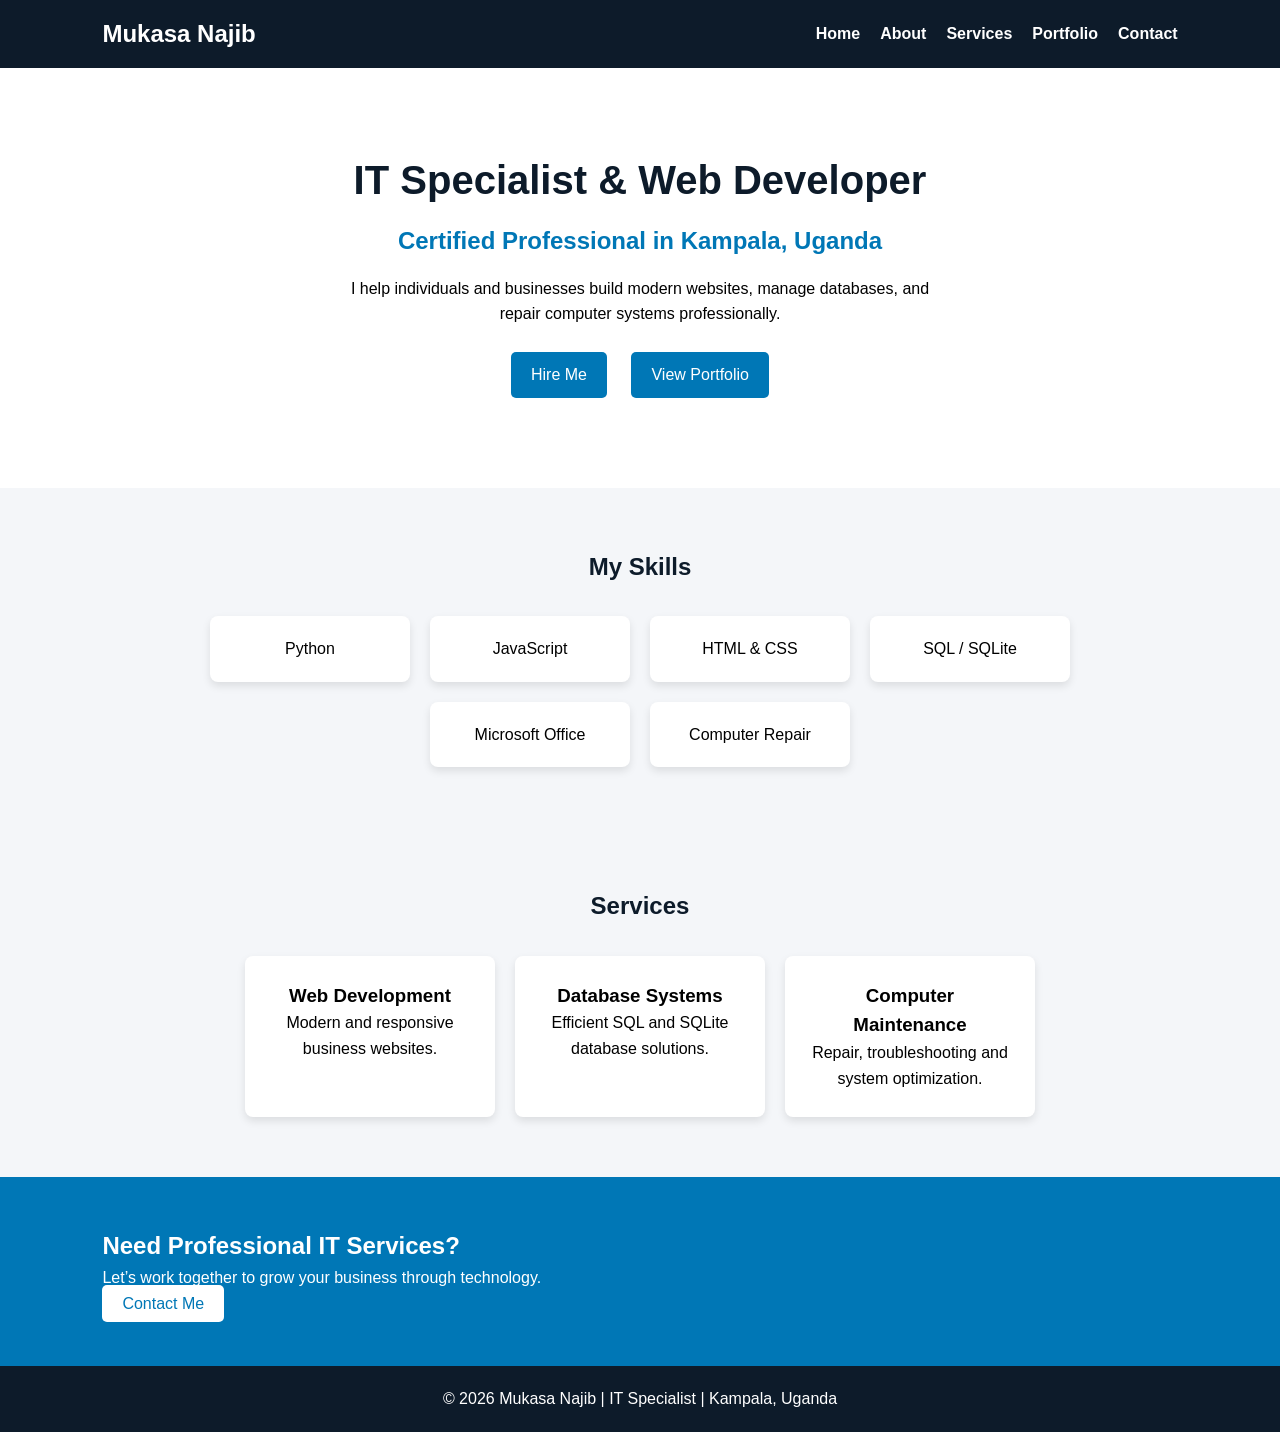
<file: ss.html>
<!DOCTYPE html>
<html lang="en">
<head>
<meta charset="UTF-8">
<meta name="viewport" content="width=device-width, initial-scale=1.0">
<title>Mukasa Najib | IT Specialist</title>

<style>
*{
    margin:0;
    padding:0;
    box-sizing:border-box;
    font-family: Arial, sans-serif;
}

body{
    line-height:1.6;
    background:#f4f6f9;
}

/* NAVBAR */
nav{
    background:#0d1b2a;
    color:white;
    padding:15px 8%;
    display:flex;
    justify-content:space-between;
    align-items:center;
}

nav ul{
    list-style:none;
    display:flex;
    gap:20px;
}

nav ul li a{
    color:white;
    text-decoration:none;
    font-weight:bold;
}

.menu-btn{
    display:none;
    font-size:24px;
    cursor:pointer;
}

/* HERO */
.hero{
    padding:80px 8%;
    text-align:center;
    background:white;
}

.hero h1{
    font-size:40px;
    color:#0d1b2a;
}

.hero h2{
    color:#0077b6;
    margin:10px 0;
}

.hero p{
    max-width:600px;
    margin:15px auto;
}

.btn{
    display:inline-block;
    margin:10px;
    padding:10px 20px;
    background:#0077b6;
    color:white;
    text-decoration:none;
    border-radius:5px;
}

/* SECTION */
.section{
    padding:60px 8%;
    text-align:center;
}

.section h2{
    margin-bottom:30px;
    color:#0d1b2a;
}

/* SKILLS */
.skills{
    display:flex;
    justify-content:center;
    flex-wrap:wrap;
    gap:20px;
}

.skill-card{
    background:white;
    padding:20px;
    width:200px;
    border-radius:8px;
    box-shadow:0 4px 8px rgba(0,0,0,0.1);
}

/* SERVICES */
.services{
    display:flex;
    justify-content:center;
    flex-wrap:wrap;
    gap:20px;
}

.service-card{
    background:white;
    padding:25px;
    width:250px;
    border-radius:8px;
    box-shadow:0 4px 8px rgba(0,0,0,0.1);
}

/* CTA */
.cta{
    background:#0077b6;
    color:white;
    padding:50px 8%;
}

.cta a{
    background:white;
    color:#0077b6;
    padding:10px 20px;
    text-decoration:none;
    border-radius:5px;
}

/* FOOTER */
footer{
    background:#0d1b2a;
    color:white;
    text-align:center;
    padding:20px;
}

/* RESPONSIVE */
@media(max-width:768px){
    nav ul{
        display:none;
        flex-direction:column;
        background:#0d1b2a;
        position:absolute;
        top:60px;
        right:8%;
        padding:20px;
    }

    nav ul.active{
        display:flex;
    }

    .menu-btn{
        display:block;
    }
}
</style>
</head>

<body>

<!-- NAVBAR -->
<nav>
    <h2>Mukasa Najib</h2>
    <ul id="menu">
        <li><a href="#">Home</a></li>
        <li><a href="#">About</a></li>
        <li><a href="#">Services</a></li>
        <li><a href="#">Portfolio</a></li>
        <li><a href="#">Contact</a></li>
    </ul>
    <div class="menu-btn" onclick="toggleMenu()">☰</div>
</nav>

<!-- HERO -->
<section class="hero">
    <h1>IT Specialist & Web Developer</h1>
    <h2>Certified Professional in Kampala, Uganda</h2>
    <p>
        I help individuals and businesses build modern websites,
        manage databases, and repair computer systems professionally.
    </p>
    <a href="#" class="btn">Hire Me</a>
    <a href="#" class="btn">View Portfolio</a>
</section>

<!-- SKILLS -->
<section class="section">
    <h2>My Skills</h2>
    <div class="skills">
        <div class="skill-card">Python</div>
        <div class="skill-card">JavaScript</div>
        <div class="skill-card">HTML & CSS</div>
        <div class="skill-card">SQL / SQLite</div>
        <div class="skill-card">Microsoft Office</div>
        <div class="skill-card">Computer Repair</div>
    </div>
</section>

<!-- SERVICES -->
<section class="section">
    <h2>Services</h2>
    <div class="services">
        <div class="service-card">
            <h3>Web Development</h3>
            <p>Modern and responsive business websites.</p>
        </div>
        <div class="service-card">
            <h3>Database Systems</h3>
            <p>Efficient SQL and SQLite database solutions.</p>
        </div>
        <div class="service-card">
            <h3>Computer Maintenance</h3>
            <p>Repair, troubleshooting and system optimization.</p>
        </div>
    </div>
</section>

<!-- CTA -->
<section class="cta">
    <h2>Need Professional IT Services?</h2>
    <p>Let’s work together to grow your business through technology.</p>
    <a href="#">Contact Me</a>
</section>

<!-- FOOTER -->
<footer>
    <p>© 2026 Mukasa Najib | IT Specialist | Kampala, Uganda</p>
</footer>

<script>
function toggleMenu(){
    document.getElementById("menu").classList.toggle("active");
}
</script>

</body>
</html>
</file>
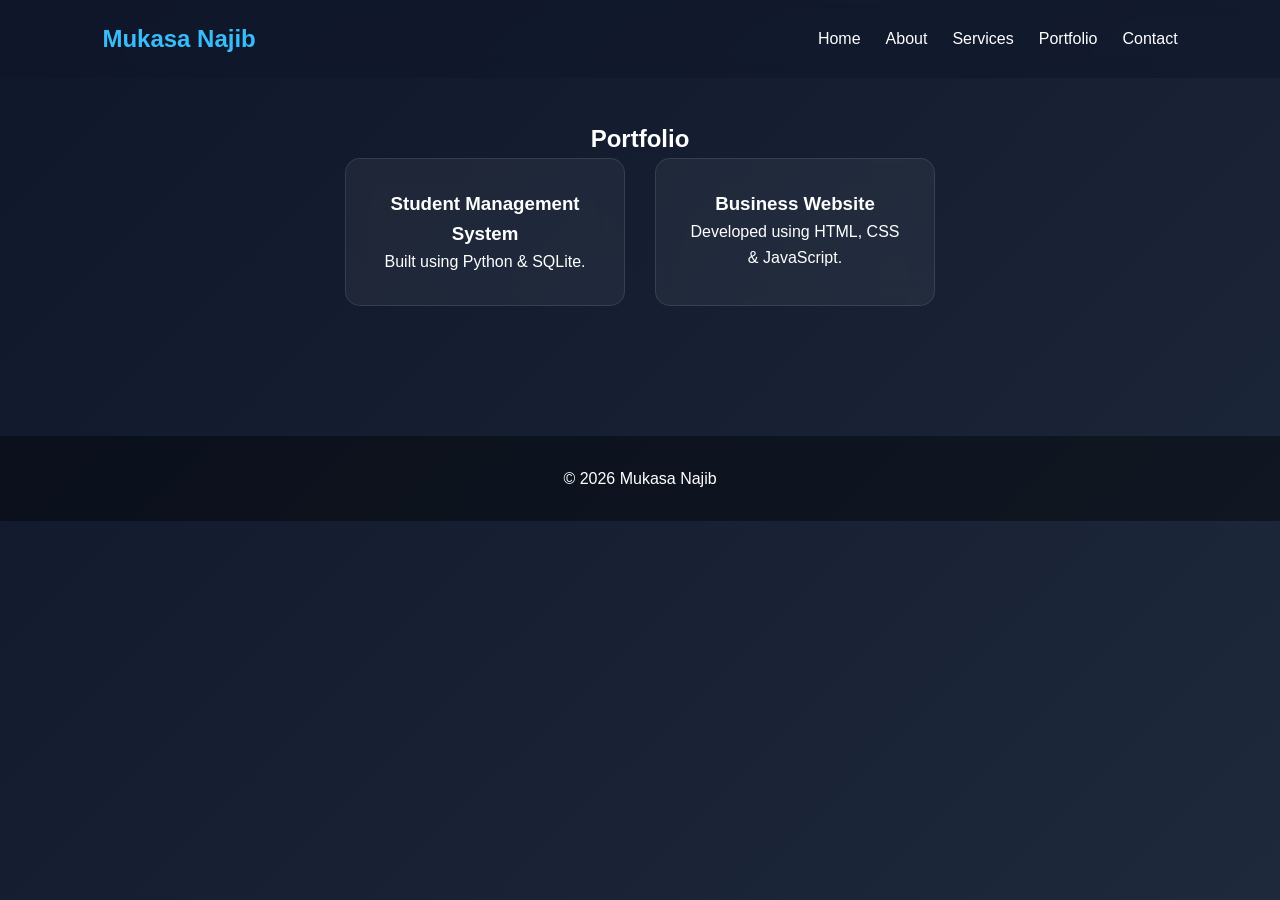
<file: My_web/portfolio.html>
<! html>
<html>
<head>
    <title>About | Mukasa Najib</title>
    <link rel="stylesheet" href="style.css">
</head>
<body>

<nav>
    <h2>Mukasa Najib</h2>
    <ul id="menu">
        <li><a href="index.html">Home</a></li>
        <li><a href="about.html">About</a></li>
        <li><a href="services.html">Services</a></li>
        <li><a href="portfolio.html">Portfolio</a></li>
        <li><a href="contact.html">Contact</a></li>
    </ul>
    <div class="menu-btn" onclick="toggleMenu()">☰</div>
</nav>
<section class="section fade-in">
    <h1>Portfolio</h1>

    <div class="card-container">
        <div class="card fade-in">
            <h3>Student Management System</h3>
            <p>Built using Python & SQLite.</p>
        </div>

        <div class="card fade-in">
            <h3>Business Website</h3>
            <p>Developed using HTML, CSS & JavaScript.</p>
        </div>
    </div>
</section>


<footer>
    <p>© 2026 Mukasa Najib</p>
</footer>

<script src="main.js"></script>
</body>
</html>
</file>
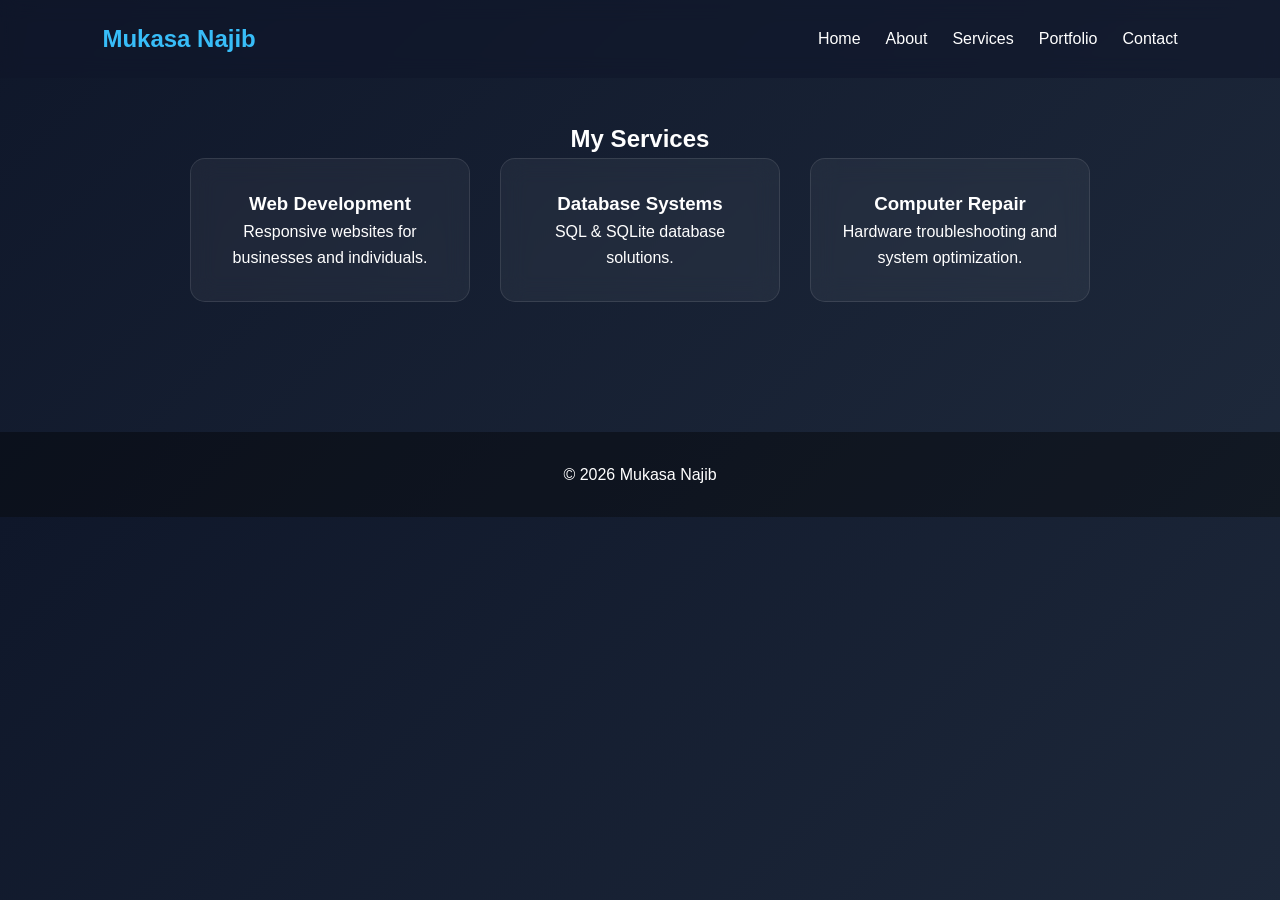
<file: My_web/services.html>
<!DOCTYPE html>
<html>
<head>
    <title>About | Mukasa Najib</title>
    <link rel="stylesheet" href="style.css">
</head>
<body>
  <nav>
    <h2>Mukasa Najib</h2>
    <ul id="menu">
        <li><a href="index.html">Home</a></li>
        <li><a href="about.html">About</a></li>
        <li><a href="services.html">Services</a></li>
        <li><a href="portfolio.html">Portfolio</a></li>
        <li><a href="contact.html">Contact</a></li>
    </ul>
    <div class="menu-btn" onclick="toggleMenu()">☰</div>
</nav>
<section class="section fade-in">
  <h1>My Services</h1>
  
  <div class="card-container">
    <div class="card">
      <h3>Web Development</h3>
      <p>Responsive websites for businesses and individuals.</p>
    </div>
    
    <div class="card fade-in">
      <h3>Database Systems</h3>
      <p>SQL & SQLite database solutions.</p>
    </div>
    
    <div class="card fade-in">
      <h3>Computer Repair</h3>
      <p>Hardware troubleshooting and system optimization.</p>
    </div>
  </div>
</section>
<footer>
    <p>© 2026 Mukasa Najib</p>
</footer>

<script src="main.js"></script>
</body>
</html>
</file>
<file: My_web/style.css>
* {
    margin: 0;
    padding: 0;
    box-sizing: border-box;
    font-family: 'Segoe UI', sans-serif;
}

body {
    background: linear-gradient(135deg, #0f172a, #1e293b);
    color: white;
    line-height: 1.6;
    overflow-x: hidden;
}

/* NAVBAR */
nav {
    display: flex;
    justify-content: space-between;
    align-items: center;
    padding: 20px 8%;
    position: fixed;
    width: 100%;
    top: 0;
    z-index: 1000;
    background: rgba(15, 23, 42, 0.6);
    backdrop-filter: blur(10px);
}

nav h2 {
    color: #38bdf8;
}

nav ul {
    list-style: none;
    display: flex;
    gap: 25px;
}

nav ul li a {
    color: white;
    text-decoration: none;
    font-weight: 500;
    transition: 0.3s;
}

nav ul li a:hover {
    color: #38bdf8;
}

.menu-btn {
    display: none;
    font-size: 24px;
    cursor: pointer;
}

/* SECTION */
.section {
    padding: 120px 8% 80px 8%;
    text-align: center;
}

/* HERO */
.hero h1 {
    font-size: 50px;
    background: linear-gradient(90deg, #38bdf8, #818cf8);
    -webkit-background-clip: text;
    -webkit-text-fill-color: transparent;
}

.hero p {
    max-width: 600px;
    margin: 20px auto;
    color: #cbd5e1;
}

/* BUTTON */
.btn {
    display: inline-block;
    padding: 12px 25px;
    margin: 15px;
    border-radius: 30px;
    background: linear-gradient(90deg, #38bdf8, #818cf8);
    color: white;
    text-decoration: none;
    transition: 0.4s ease;
}

.btn:hover {
    transform: scale(1.08);
    box-shadow: 0 0 20px rgba(56, 189, 248, 0.6);
}

/* GLASS CARDS */
.card-container {
    display: flex;
    flex-wrap: wrap;
    justify-content: center;
    gap: 30px;
}

.card {
    background: rgba(255, 255, 255, 0.05);
    border: 1px solid rgba(255, 255, 255, 0.1);
    padding: 30px;
    width: 280px;
    border-radius: 15px;
    backdrop-filter: blur(12px);
    transition: 0.4s ease;
}

.card:hover {
    transform: translateY(-15px);
    box-shadow: 0 20px 40px rgba(0, 0, 0, 0.4);
}

/* FADE ANIMATION */
.fade-in {
    opacity: 0;
    transform: translateY(40px);
    transition: 1s ease;
}

.fade-in.show {
    opacity: 1;
    transform: translateY(0);
}

/* FOOTER */
footer {
    text-align: center;
    padding: 30px;
    background: rgba(0, 0, 0, 0.4);
    margin-top: 50px;
}

/* RESPONSIVE */
@media(max-width:768px) {
    nav ul {
        display: none;
        flex-direction: column;
        position: absolute;
        top: 70px;
        right: 8%;
        background: #0f172a;
        padding: 20px;
        border-radius: 10px;
    }
    
    nav ul.active {
        display: flex;
    }
    
    .menu-btn {
        display: block;
    }
    
    .hero h1 {
        font-size: 32px;
    }

}

.profile-img{
    width:180px;
    height:180px;
    border-radius:50%;
    object-fit:cover;
    margin-bottom:20px;
    border:3px solid #38bdf8;
    box-shadow:0 0 25px rgba(56,189,248,0.5);
}
</file>
